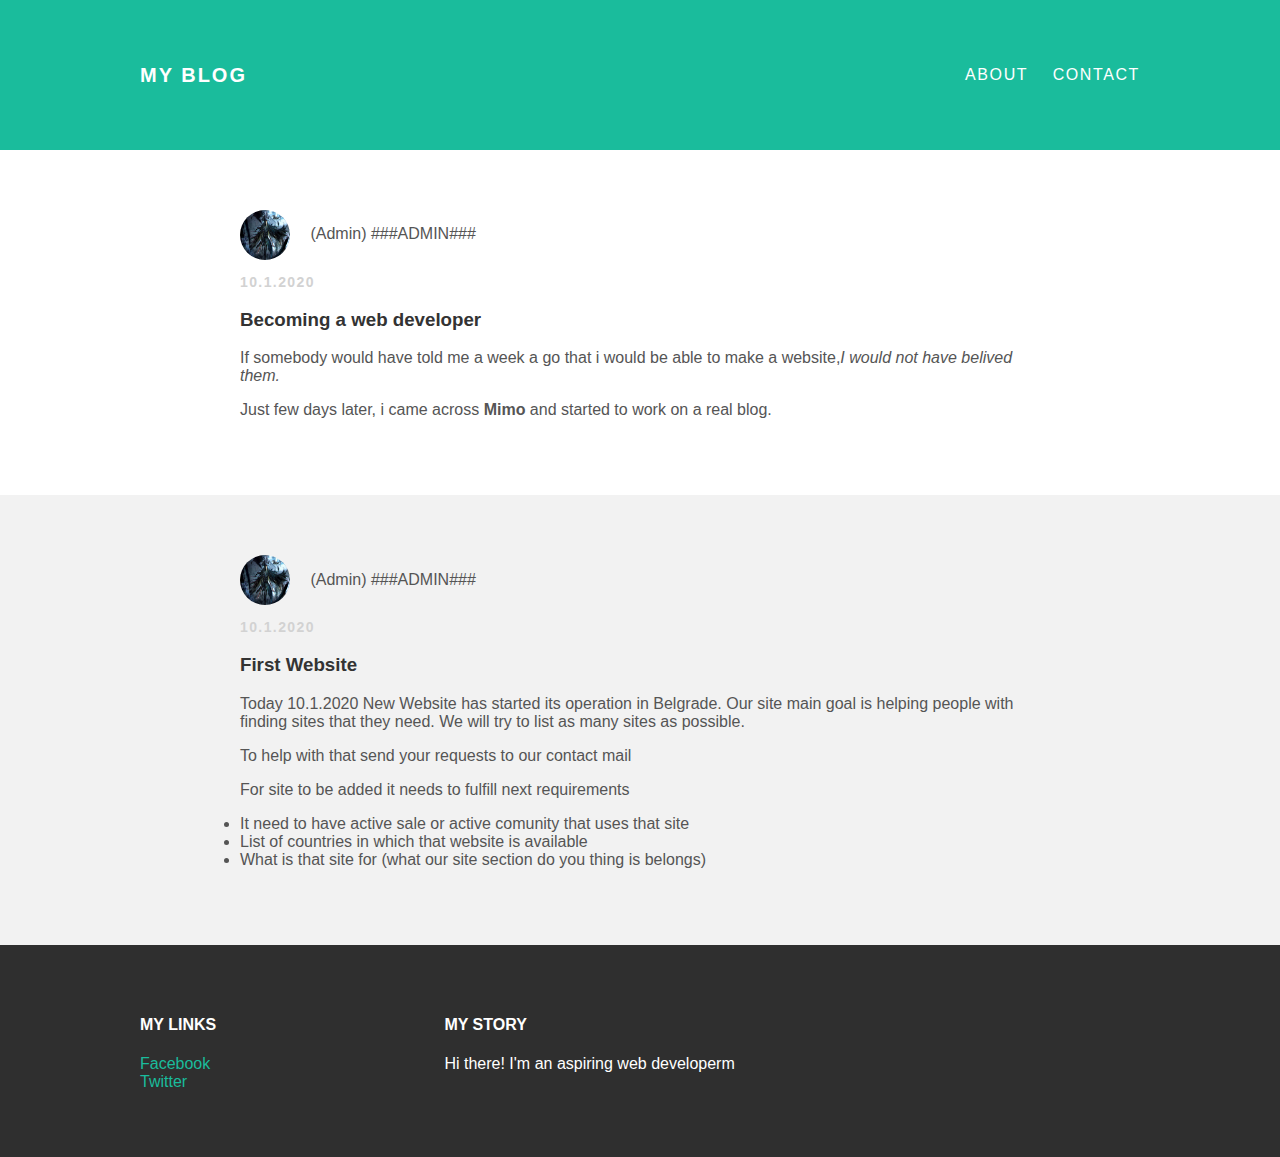
<file: index.html>
<!DOCTYPE html>
<html lang="en" dir="ltr">
  <head>
    <meta charset="utf-8">
    <title>Wild Phenomenon</title>
    <link rel="stylesheet" type="text/css" href="styles.css">
  </head>
  <body>
    <div id="header">
      <div class="container">
        <a id="header-title" href="index.html">My Blog</a>
        <ul id="header-nav">
          <li><a href="about.html">About</a></li>
          <li><a href="mailto:matejaspanovic01@gmail.com">Contact</a></li>
        </ul>
      </div>
    </div>
    <div id="content">
      <div class="post-container">
        <div class="post">
          <div class="post-author">
            <img src="me.png.jpg" width="170" height="170">
            <span>(Admin) ###ADMIN###</span>
          </div>
          <p class="post-date">10.1.2020</p>
          <h3 class="post-title">Becoming a web developer</h3>
          <div class="post-content">
            <p>If somebody would have told me a week a go that i would be able to make a website,<em>I would not have belived them.</em></p>
            <p>Just few days later, i came across<strong> Mimo</strong> and started to work on a real blog.</p>
          </div>
        </div>
      </div>
          <div class="post-container">
            <div class="post">
              <div class="post-author">
              <img src="me.png.jpg" width="170" height="170">
              <span> (Admin) ###ADMIN###</span>
            <p class="post-date">10.1.2020</p>
            <h3 class="post-title">First Website</h3>
            <div class="post-content">
              <p>Today 10.1.2020 New Website has started its operation in Belgrade. Our site main goal is helping people with finding sites that they need. We will try to list as many sites as possible.</p>
              <p>To help with that send your requests to our contact mail</p>
              <p>For site to be added it needs to fulfill next requirements</p>
              <p> <li>It need to have active sale or active comunity that uses that site</li>
                  <li>List of countries in which that website is available</li>
                  <li>What is that site for (what our site section do you thing is belongs)</li>
              </p>
        </div>
        </div>
      </div>
    </div>
    <div id="footer">
    <div class="container">
      <div class="column">
        <h4>My Links</h4>
        <p>
        <a href="https://www.facebook.com/mateja.spanovic">Facebook</a>
        <br>
        <a href="https://twitter.com/Matheo02900429">Twitter</a>
        </p>
      </div>
      <div class="column">
        <h4>My Story</h4>
        <p>Hi there! I'm an aspiring web developerm</p>
        </div>
      </div>
    </div>
  </body>
</html>
</file>
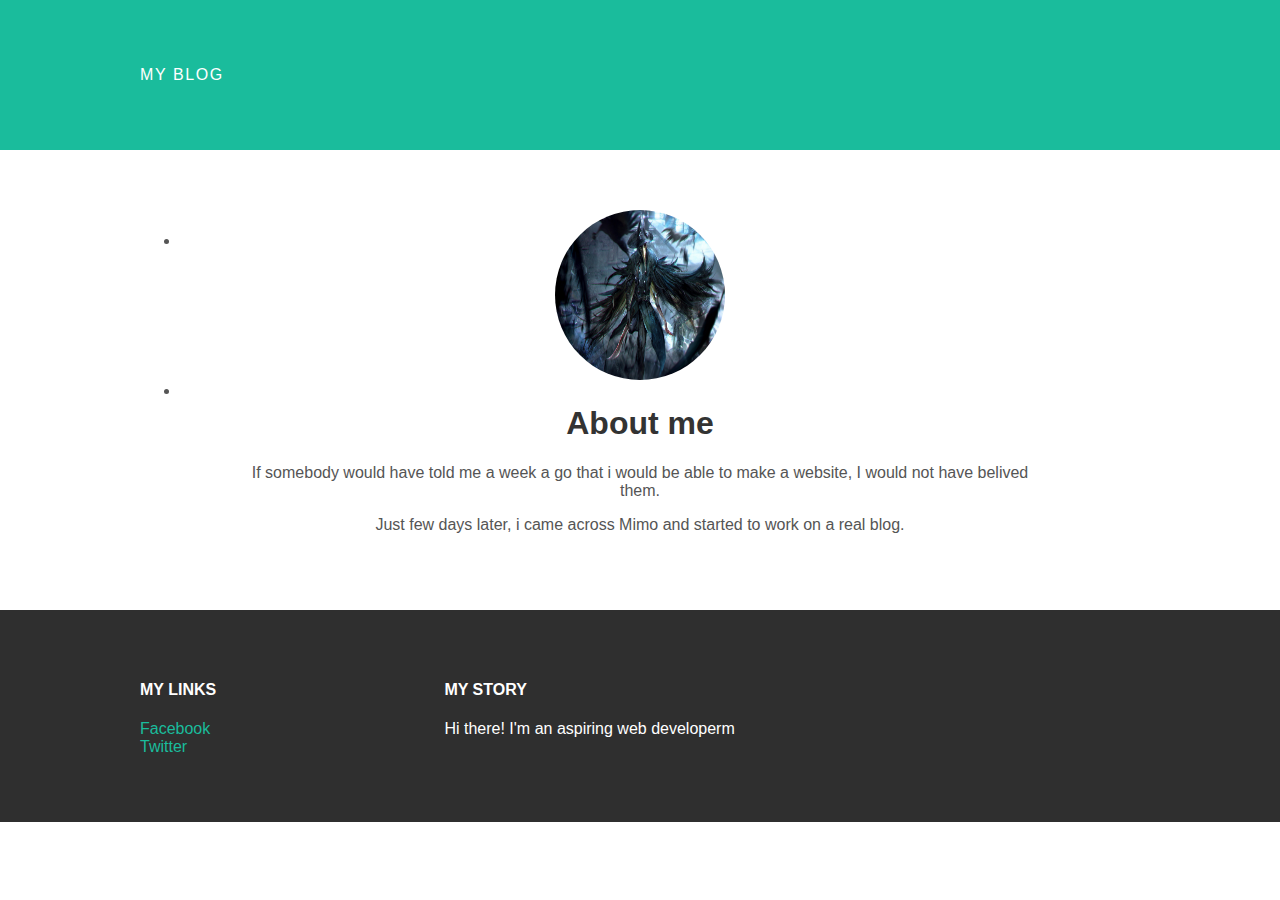
<file: about.html>
<!DOCTYPE html>
<html lang="en" dir="ltr">
  <head>
    <meta charset="utf-8">
    <title>My blog</title>
    <link rel="stylesheet" type="text/css" href="styles.css">
  </head>
  <body>
    <div id="header">
      <div class="container">
        <a href="index.html">My Blog</a>
        <ul>
          <li><a href="about.html">About</a></li>
          <li><a href="contact.html">Contact</a></li>
        </ul>
      </div>
    </div>
    <div id="content">
      <div class="container">
        <div class="about">
          <div class="about-author">
            <img src="me.png.jpg" width="170" height="170">
          </div>
          <h1 class="about-title">About me</h1>
          <div class="about-content">
            <p>If somebody would have told me a week a go that i would be able to make a website, I would not have belived them.</p>
            <p>Just few days later, i came across Mimo and started to work on a real blog.</p>
          </div>
        </div>
      </div>
    </div>
    <div id="footer">
    <div class="container">
      <div class="column">
        <h4>My Links</h4>
        <p>
        <a href="https://www.facebook.com/mateja.spanovic">Facebook</a>
        <br>
        <a href="https://twitter.com/Matheo02900429">Twitter</a>
        </p>
      </div>
      <div class="column">
        <h4>My Story</h4>
        <p>Hi there! I'm an aspiring web developerm</p>
        </div>
      </div>
    </div>
  </body>
</html>
</file>
<file: styles.css>
body {
    color: #555;
    margin: 0;
  }
#header {
background-color: #1abc9c;
height: 150px;
line-height: 150px;

}
#header a {
  color: white;
  text-decoration: none;

  text-transform: uppercase;
  letter-spacing: 0.1em;
}
#header a:hover {
  color: #222;
}
#header-title {
  display: block;
  float: left;

  font-size: 20px;
  font-weight: bold;
}
#header-nav  {
  display: block;
  float: right;
  margin-top: 0;
}
#header-nav li {
  display: inline;
  padding-left: 20px;
}
.container {
max-width: 1000px;
margin: 0 auto;
}
#footer {
  background-color: #2f2f2f;
  padding: 50px 0;
}
.column {
  min-width: 300px;
  display: inline-block;
  vertical-align: top;
}
#footer h4 {
  color: white;
  text-transform: uppercase;
  letter-spacing: 0.1;
}
#footer p {
  color: white;
}
a {
  color: #1abc9c;
  text-decoration: none;
}
a:hover {
  color: #F6A623;
}
.post {
  max-width: 800px;
  margin 0 auto;
  padding: 60px 0:
}
.post-author img {
  width: 50px;
  height: 50px;
  vertical-align: middle;
}
.post-author span {
  margin-left: 16px;
}
.post-date {
  color: #D2D2D2;

  font-size: 14px;
  font-weight: bold;

  text-transform: uppercase;
  letter-spacing: 0.1em;
}
h1, h2, h3, h4 {
  color: #333;
}
p {
  line-height: 1,5;
}
@import "url(http://fonts.googleapis.com/css?family=Montserrat:400,700)";
body {
  margin: 0;
  color: #555;

  font-family: 'Montserrat',sans-serif;
}
.post, .about {
  max-width: 800px;
  margin: 0 auto;
  padding: 60px 0;
}
.about {
  text-align: center;
}
.post-author img,
.about-author img {
  border-radius: 50%;
}
.post-container:nth-child(even) {
  background-color: #f2f2f2;
}
</file>
